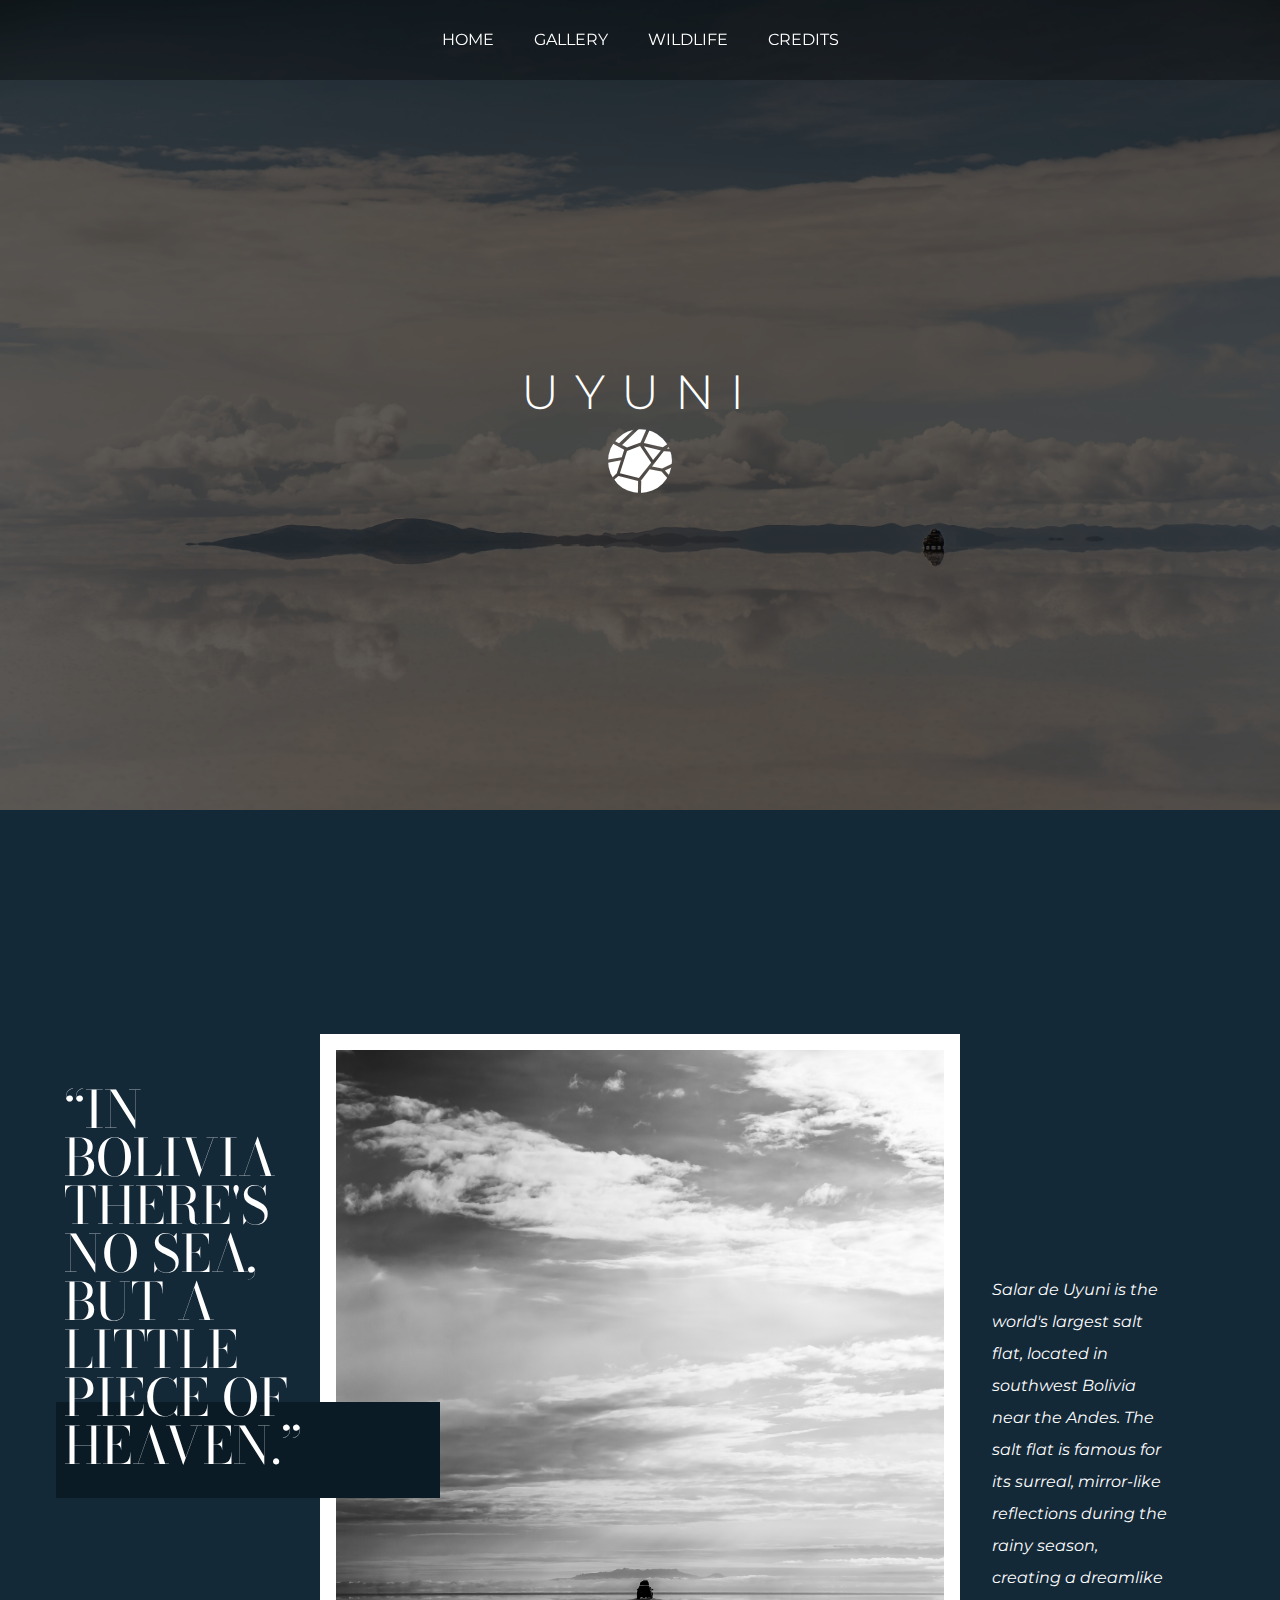
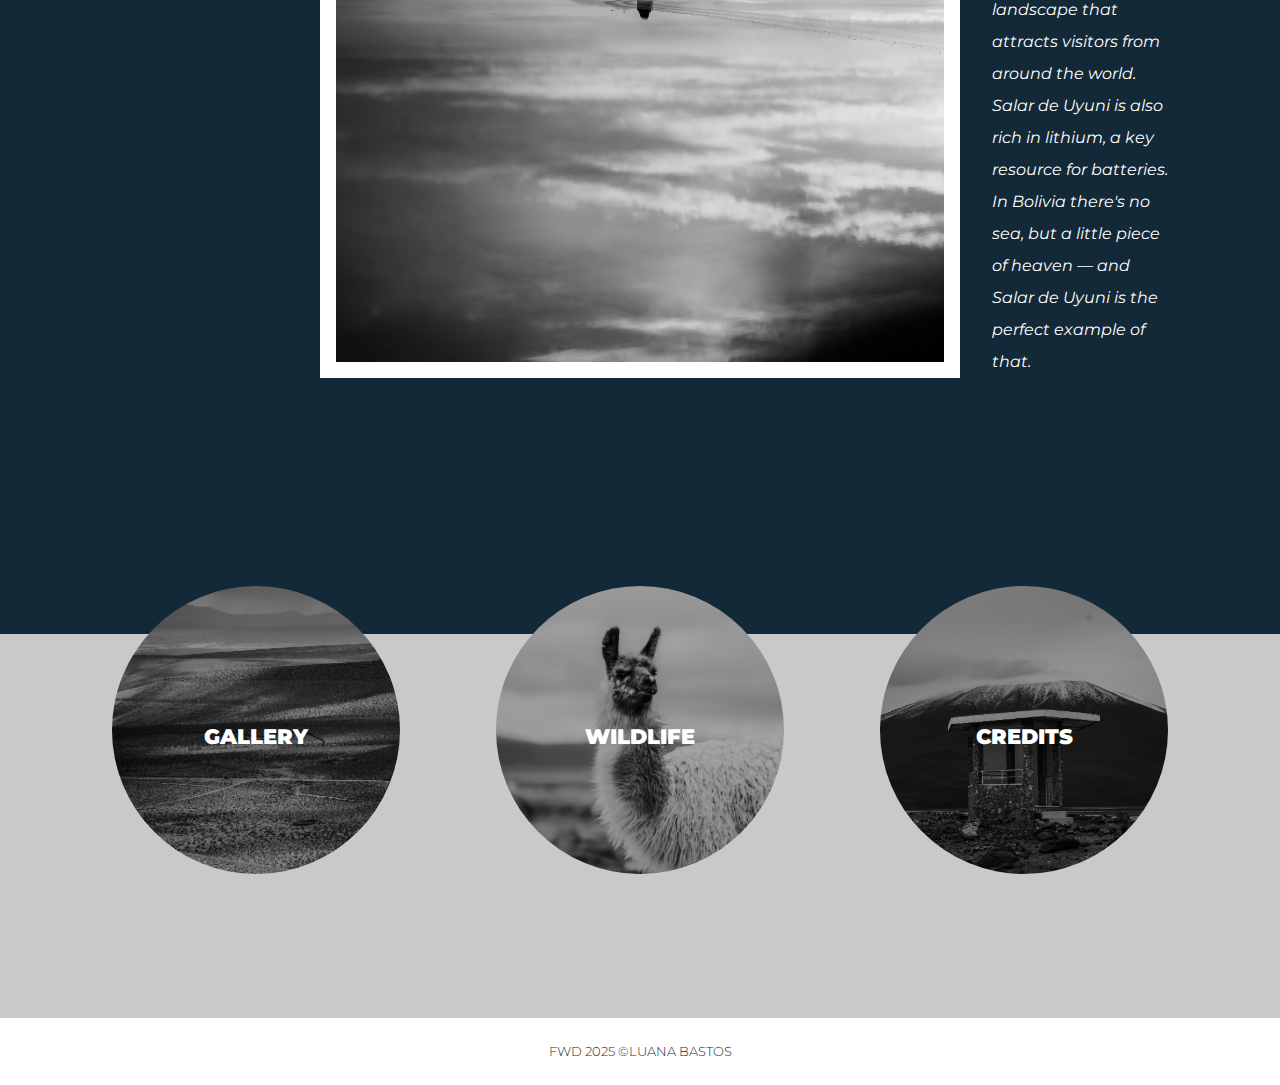
<file: index.html>
<!DOCTYPE html>
<html lang="en">
  <head>
    <meta charset="UTF-8" />
    <meta name="viewport" content="width=device-width, initial-scale=1.0" />
    <title>Uyuni, Bolivia</title>
    <meta
      name="description"
      content="Discover the magic of Uyuni, Bolivia - from the stunning salt flats to unique wildlife and local culture. Plan your adventure to this breathtaking destination today"
    />

    <link rel="stylesheet" href="styles/normalize-fwd.css" />
    <link rel="stylesheet" href="styles/base.css" />
    <link rel="stylesheet" href="styles/index.css" />
    <link
      rel="icon"
      href="medias/favicon-country-website.svg"
      type="image/svg+xml"
    />

    <link rel="preconnect" href="https://fonts.googleapis.com" />
    <link rel="preconnect" href="https://fonts.gstatic.com" crossorigin />
    <link
      href="https://fonts.googleapis.com/css2?family=Montserrat:ital,wght@0,100..900;1,100..900&display=swap"
      rel="stylesheet"
    />

    <link rel="preconnect" href="https://fonts.googleapis.com" />
    <link rel="preconnect" href="https://fonts.gstatic.com" crossorigin />
    <link
      href="https://fonts.googleapis.com/css2?family=Bodoni+Moda+SC:ital,opsz,wght@0,6..96,400..900;1,6..96,400..900&display=swap"
      rel="stylesheet"
    />
  </head>

  <body>
    <a class="screen-reader-text" href="#site-main">Skip to content</a>

    <div class="site-wrapper">
      <header class="site-header">
        <nav class="site-nav">
          <ul>
            <li><a href="index.html">Home</a></li>
            <li><a href="gallery.html">Gallery</a></li>
            <li><a href="wildlife.html">Wildlife</a></li>
            <li><a href="credits.html">Credits</a></li>
          </ul>
        </nav>
      </header>

      <main class="site-main" id="site-main">
        <header class="main-header">
          <h1>Uyuni</h1>
          <img
            class="back-image"
            src="medias/uyuni-main-header.jpg"
            alt="Uyuni Landscape"
          />
          <img
            class="favicon"
            src="medias/favicon-country-website.svg"
            alt="WebSite Logo"
          />
        </header>

        <section class="about">
          <h2 class="screen-reader-text">About Section</h2>
          <div class="about-content">
            <blockquote>
              “In Bolivia there's no sea, but a little piece of heaven.”
            </blockquote>
            <img
              src="medias/uyuni-main-section-about.jpg"
              alt="Uyuni Landscape"
            />
            <p>
              Salar de Uyuni is the world's largest salt flat, located in
              southwest Bolivia near the Andes. The salt flat is famous for its
              surreal, mirror-like reflections during the rainy season, creating
              a dreamlike landscape that attracts visitors from around the
              world. Salar de Uyuni is also rich in lithium, a key resource for
              batteries. In Bolivia there's no sea, but a little piece of heaven
              — and Salar de Uyuni is the perfect example of that.
            </p>
            <span class="box"></span>
          </div>
        </section>

        <section class="main-footer">
          <h2 class="screen-reader-text">Footer Navigation</h2>
          <a href="gallery.html"
            ><img src="medias/uyuni-gallery.jpg" alt="Uyuni's Gallery" />
            <p>Gallery</p></a
          >
          <a href="wildlife.html"
            ><img src="medias/uyuni-wildlife.jpg" alt="Uyuni's Wildlife" />
            <p>Wildlife</p></a
          >
          <a href="credits.html"
            ><img src="medias/uyuni-credits.jpg" alt="Website Credits" />
            <p>Credits</p></a
          >
        </section>
      </main>

      <footer class="site-footer">
        <p>FWD 2025 &copy;Luana Bastos</p>
      </footer>
    </div>
  </body>
</html>
</file>
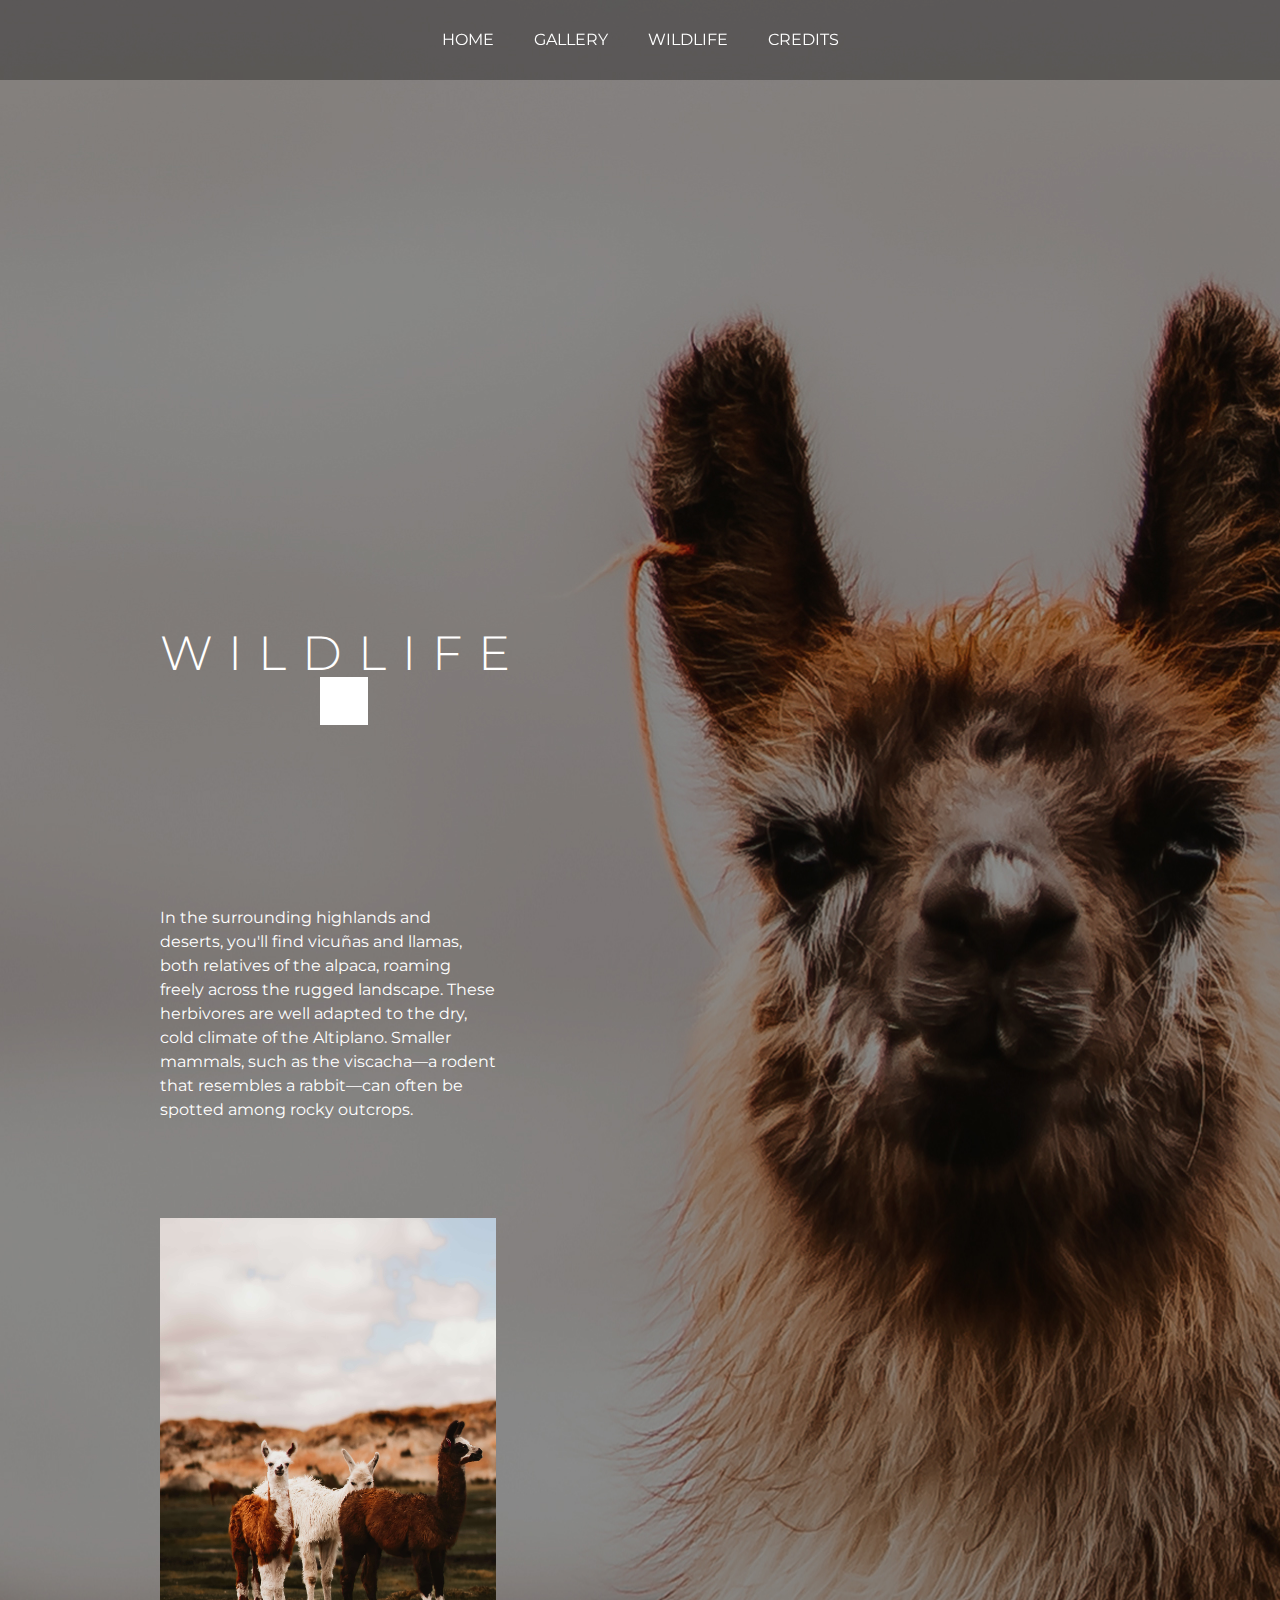
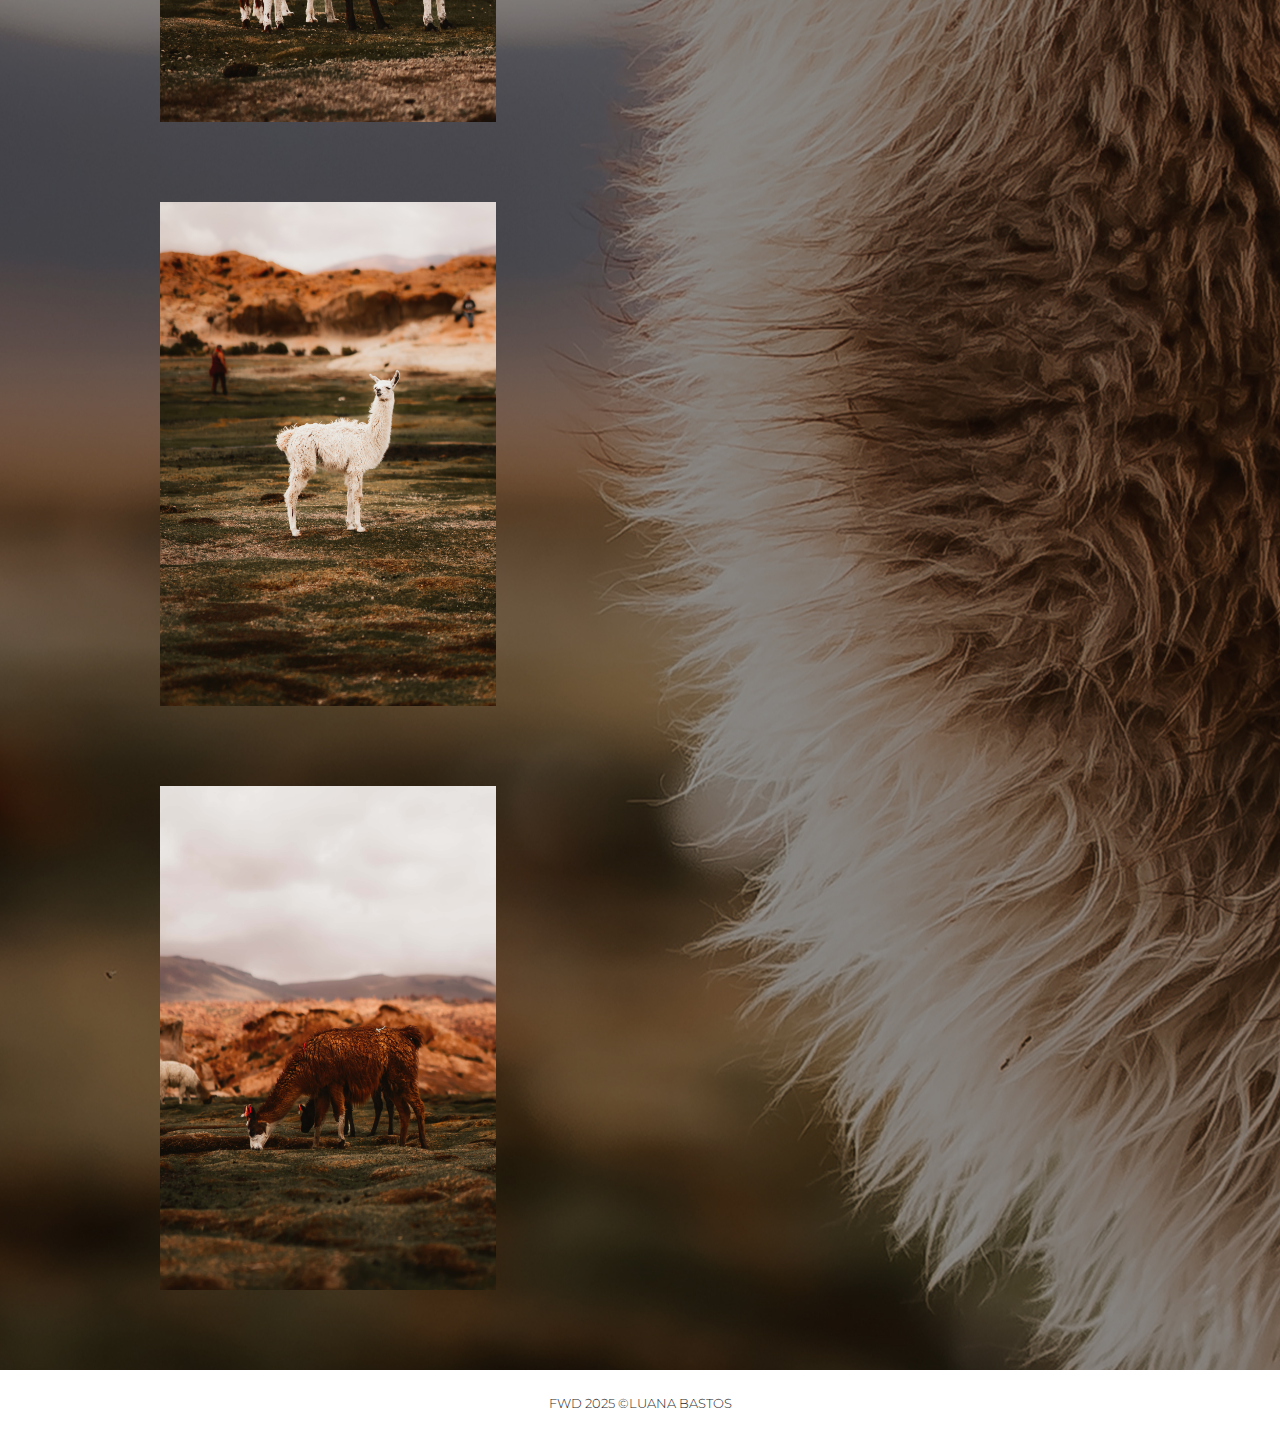
<file: wildlife.html>
<!DOCTYPE html>
<html lang="en">
  <head>
    <meta charset="UTF-8" />
    <meta name="viewport" content="width=device-width, initial-scale=1.0" />
    <title>Uyuni, Bolivia | Wildlife</title>
    <meta
      name="description"
      content="Discover the magic of Uyuni, Bolivia - from the stunning salt flats to unique wildlife and local culture. Plan your adventure to this breathtaking destination today"
    />

    <link rel="stylesheet" href="styles/normalize-fwd.css" />
    <link rel="stylesheet" href="styles/base.css" />
    <link rel="stylesheet" href="styles/wildlife.css" />
    <link
      rel="icon"
      href="medias/favicon-country-website.svg"
      type="image/svg+xml"
    />

    <link rel="preconnect" href="https://fonts.googleapis.com" />
    <link rel="preconnect" href="https://fonts.gstatic.com" crossorigin />
    <link
      href="https://fonts.googleapis.com/css2?family=Montserrat:ital,wght@0,100..900;1,100..900&display=swap"
      rel="stylesheet"
    />

    <link rel="preconnect" href="https://fonts.googleapis.com" />
    <link rel="preconnect" href="https://fonts.gstatic.com" crossorigin />
    <link
      href="https://fonts.googleapis.com/css2?family=Bodoni+Moda+SC:ital,opsz,wght@0,6..96,400..900;1,6..96,400..900&display=swap"
      rel="stylesheet"
    />
  </head>

  <body>
    <a class="screen-reader-text" href="#site-main">Skip to content</a>

    <div class="site-wrapper">
      <header class="site-header">
        <nav class="site-nav">
          <ul class="nav-menu">
            <li><a href="index.html">Home</a></li>
            <li><a href="gallery.html">Gallery</a></li>
            <li><a href="wildlife.html">Wildlife</a></li>
            <li><a href="credits.html">Credits</a></li>
          </ul>
        </nav>
      </header>

      <main class="site-main" id="site-main">
        <header class="main-header">
          <h1 class="site-title">Wildlif<span class="last-letter">e</span>
            <span class="white-box"></span>
          </h1>
        </header>

        <section class="main-content">
          <h2 class="screen-reader-text">About Wildlife in Uyuni</h2>
          <p>
            In the surrounding highlands and deserts, you'll find vicuñas and
            llamas, both relatives of the alpaca, roaming freely across the
            rugged landscape. These herbivores are well adapted to the dry, cold
            climate of the Altiplano. Smaller mammals, such as the viscacha—a
            rodent that resembles a rabbit—can often be spotted among rocky
            outcrops.
          </p>
          <img src="medias/wildlife-1.jpg" alt="Wildlife Animal" />
          <img src="medias/wildlife-2.jpg" alt="Wildlife Animal" />
          <img src="medias/wildlife-3.jpg" alt="Wildlife Animal" />
        </section>
      </main>

      <footer class="site-footer">
        <p>FWD 2025 &copy;Luana Bastos</p>
      </footer>
    </div>
  </body>
</html>
</file>
<file: styles/base.css>
/* ------------------------------------------- */
/* GENERAL */

body {
  font-family: "Montserrat", sans-serif;
  font-size: 1rem;
  font-weight: 400;
  line-height: 1.5;
  color: #282828;
  background-color: #ffffff;
}
html {
    scroll-behavior: smooth;
}


/* ------------------------------------------- */
/* LINKS */
a,
a:visited {
  text-decoration: none;
  color: #ffffff;
}

a:hover,
a:focus,
a:active {
  color: #ba7d0b;
}

/* ------------------------------------------- */
/* HEADER */

.site-header {
  height: 5rem;
  display: flex;
  align-items: center;
  justify-content: center;
  position: fixed;
  top: 0;
  left: 0;
  right: 0;
  z-index: 100;
  background-color: #00000050;
}

.site-nav ul {
  list-style: none;
  padding: 0;
  text-transform: uppercase;
  display: flex;
  flex-direction: row;
  gap: 1.2rem;
  font-size: 0.8rem;
}

@media (min-width: 75em) {
  .site-nav ul {
    gap: 2.5rem;
    font-size: 1rem;
  }
}

/* -------------------------------------------- */
/* FOOTER */

.site-footer {
  background-color: #ffffff;
  text-align: center;
  z-index: 100;
}

.site-footer p {
  margin: 0;
  padding: 1.5rem;
  text-transform: uppercase;
  font-weight: 300;
  font-size: 0.8rem;
}
</file>
<file: styles/index.css>
.site-wrapper {
  max-width: 120rem;
  margin: 0 auto;
}


/* ------------------------------------------- */
/* MAIN */

/* MAIN HEADER */

.main-header {
  /* display: flex;
  justify-content: center; */
  position: relative;
  height: 90vh;
}
.back-image {
  width: 100%;
  height: 90vh;
  object-fit: cover;
  object-position: top;
  filter: brightness(40%) contrast(100%) saturate(60%);
}

.main-header h1 {
  position: absolute;
  text-align: center;
  top: 40%;
  z-index: 10;
  width: 100vw;
  color: #ffffff;
  text-transform: uppercase;
  font-size: 3rem;
  font-weight: 300;
  letter-spacing: 1rem;
}

.favicon {
  width: 4rem;
  position: absolute;
  top: 53%;
  left: 50%;
  transform: translateX(-50%);
}

/* MAIN SEC ABOUT */

.about {
  padding-top: 4rem;
  padding-bottom: 8rem;
  padding-right: 3rem;
  padding-left: 3rem;
  margin: 0;
  background-color: #142938;
  color: #ffffff;
}

.about-content {
  display: flex;
  flex-direction: column;
  align-items: center;
}
.about img {
  max-width: 80vw;
  margin: 0;
  padding: 0;
  border: solid;
  border-color: #ffffff;
  border-width: 1rem;
}

blockquote {
  font-family: "Bodoni Moda SC", serif;
  text-transform: uppercase;
  font-weight: 400;
  font-size: 2.5rem;
  line-height: 2.2rem;
  text-align: center;
}

.about p {
  padding-top: 1rem;
  padding-left: 1rem;
  padding-right: 1rem;
  line-height: 2rem;
  font-style: italic;
  text-align: center;
}

@media (min-width: 75em) {
  .about {
    padding-bottom: 5rem;
  }
  .about-content {
    padding-top: 10rem;
    padding-bottom: 10rem;
    display: grid;
    justify-self: center;
    height: 80rem;
    grid-template-columns: 20rem auto 20rem;
    grid-template-rows: 1fr;
  }
  .about img {
    max-width: 40rem;
    justify-self: center;
    align-self: center;
    margin: 0;
    padding: 0;
    border: solid;
    border-color: #ffffff;
    border-width: 1rem;
    grid-column: 2/3;
    grid-row: 1/2;
  }
  blockquote {
    text-align: left;
    width: 70%;
    font-size: 3.2rem;
    line-height: 3rem;
    justify-self: end;
    align-self: normal;
    margin-right: 2rem;
    grid-column: 1/2;
    grid-row: 1/2;
    z-index: 5;
  }
  .about p {
    align-self: self-end;
    justify-self: left;
    text-align: left;
    margin-left: 2rem;
    width: 70%;
    line-height: 2rem;
    grid-column: 3/4;
    grid-row: 1/2;
    margin: 0;
    padding-left: 2rem;
  }

  .box {
    position: relative;
    width: 24rem;
    height: 6rem;
    background-color: #0a1b26;
    top: -36rem;
    left: 3.5rem;
    z-index: 1;
  }
}

/* MAIN SEC FOOTER */

.main-footer {
  display: flex;
  flex-direction: column;
  justify-content: center;
  align-items: center;
  gap: 4rem;
  background-color: #c9c9c9;
}

.main-footer a {
  position: relative;
  display: flex;
  flex-direction: initial;
  justify-content: center;
}

.main-footer p:hover {
    color: #ba7d0b;
  }

.main-footer img {
  position: relative;
  object-fit: cover;
  top: -3rem;
  width: 18rem;
  height: 18rem;
  border-radius: 50%;
  filter: brightness(65%);
}

.main-footer p {
  position: absolute;
  top: 23%;
  font-size: 1.3rem;
  text-align: center;
  font-weight: 1000;
  text-transform: uppercase;
  color: #ffffff;
}

@media (min-width: 75em) {
  .main-footer {
    flex-direction: row;
    gap: 6rem;
    padding-bottom: 6rem;
  }
}
</file>
<file: styles/wildlife.css>
.site-wrapper {
  max-width: 120rem;
  margin: 0 auto;
  background-image: url("/medias/background-wildlife-1.jpg");
  background-position: top;
}

/* -------------------------------------------- */
/* HEADER */

.site-header {
  height: 5rem;
  padding: 0 1rem;
  display: flex;
  align-items: center;
  justify-content: center;
  position: fixed;
  top: 0;
  left: 0;
  right: 0;
  z-index: 100;
  background-color: #00000050;
}

.site-nav ul {
  list-style: none;
  margin: 0;
  padding: 0;
  text-transform: uppercase;
  display: flex;
  flex-direction: row;
  justify-content: center;
  gap: 1.2rem;
  font-size: 0.8rem;
}

@media (min-width: 75em) {
  .site-nav ul {
    gap: 2.5rem;
    font-size: 1rem;
  }
}

/* -------------------------------------------- */
/* MAIN */

/* MAIN HEADER */

.main-header {
  display: flex;
  justify-content: center;
  position: relative;
  height: 90vh;
}
.site-title {
  position: absolute;
  text-align: center;
  top: 40vh;
  z-index: 10;
  width: 100vw;
  color: #ffffff;
  text-transform: uppercase;
  font-size: 2rem;
  font-weight: 300;
  letter-spacing: 1rem;
}
.white-box {
  position: absolute;
  text-align: center;
  align-content: center;
  left: 50%;
  transform: translateX(-50%);
  top: 55%;
  z-index: 10;
  width: 3rem;
  height: 3rem;
  background-color: #ffffff;
}

@media (min-width: 75em) {
  .site-title {
    top: 65vh;
    text-align: left;
    margin-left: 10rem;
    font-size: 3rem;
    left: 0;
  }
  .white-box {
    margin-left: 10rem;
    font-size: 3rem;
    top: 83%;
    left: 0;
    transform: none;
  }
}

/* MAIN CONTENT */

.main-content {
  display: grid;
  grid-template-columns: 80%;
  grid-template-rows: auto;
  gap: 3rem;
  justify-content: center;
  padding-top: 5rem;
  padding-bottom: 3rem;
  color: #ffffff;
}

@media (min-width: 75em) {
  .main-content {
    grid-template-columns: 30%;
    gap: 5rem;
    justify-content: left;
    margin-left: 10rem;
    padding-bottom: 5rem;
  }
}
</file>
